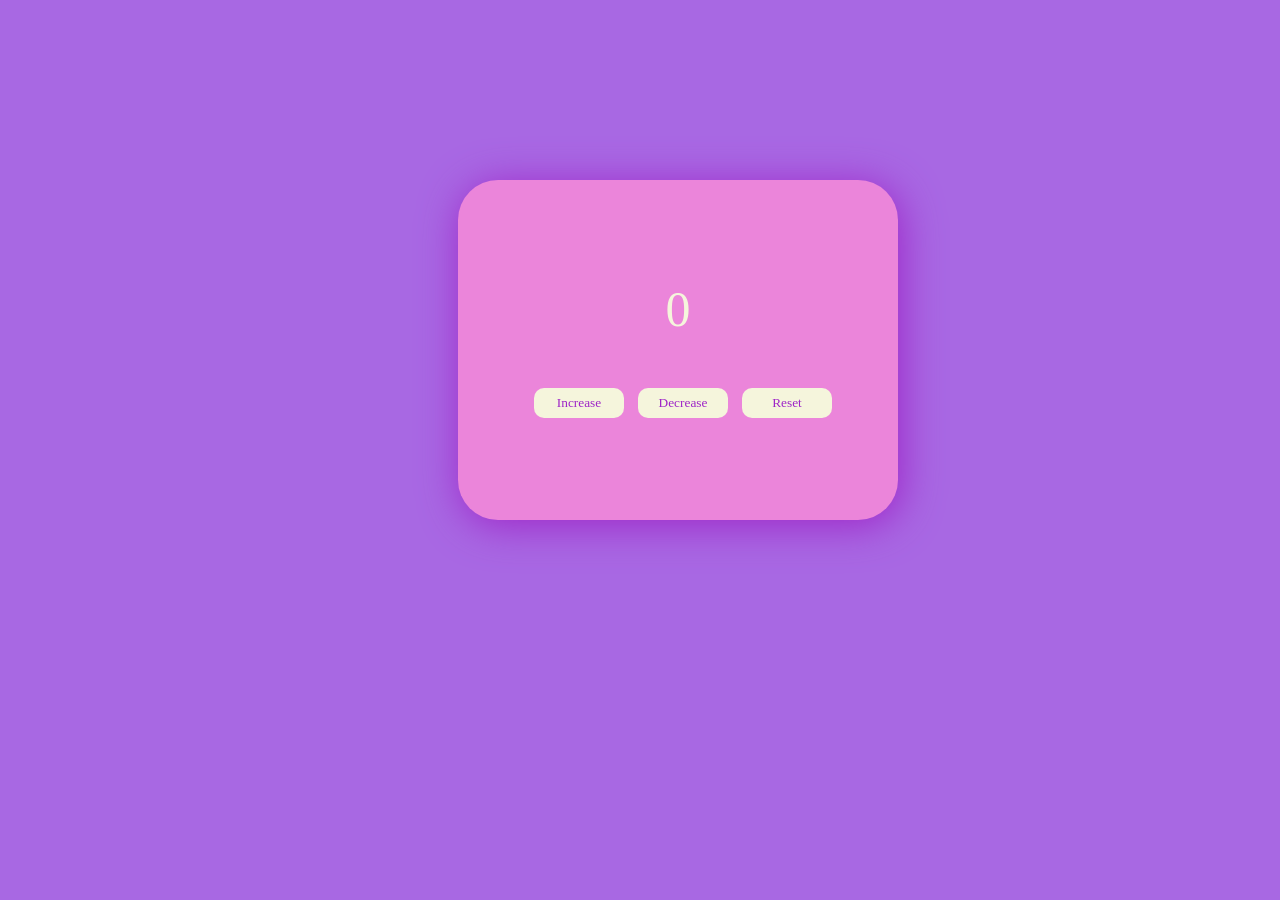
<file: counter-program/index.html>
<!DOCTYPE html>
<html lang="en">
<head>
    <meta charset="UTF-8">
    <meta name="viewport" content="width=device-width, initial-scale=1.0">
    <title>Document</title>
    <link rel="stylesheet" href="style.css">
</head>
<body>
    <div id="counter">
        <p id="number">0</p>
        <button class="btn" id="Increase">Increase</button>
        <button class="btn" id="Decrease">Decrease</button>
        <button class="btn" id="Reset">Reset</button>
    </div>
    <script src="script.js"></script>
</body>
</html>
</file>
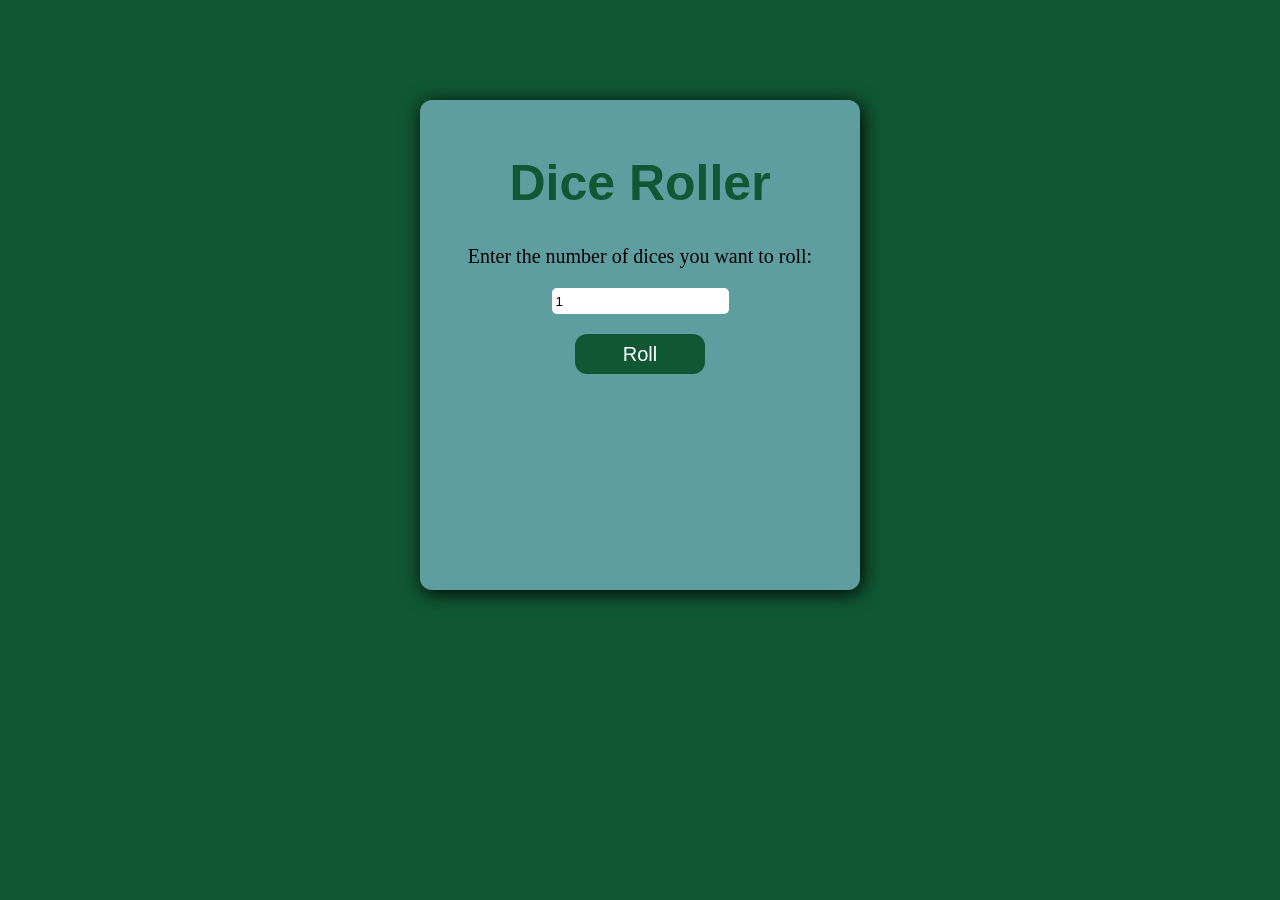
<file: dice-roller/index.html>
<!DOCTYPE html>
<html lang="en">
<head>
    <meta charset="UTF-8">
    <meta name="viewport" content="width=device-width, initial-scale=1.0">
    <title>Dice roller</title>
    <link rel="stylesheet" href="style.css">
</head>
<body>
    <div id="container">
        <h1>Dice Roller</h1>
        <form>
            <label id="lab1" for="input-field">Enter the number of dices you want to roll:</label><br>
            <input type="number" id="input-field" value="1" name="dice-number"> <br>
        </form>
        <button id="submit-btn">Roll</button>
        <p id="result"></p>
        <div id="images"></div>
    </div>
    <script src="script.js"></script>
</body>
</html>
</file>
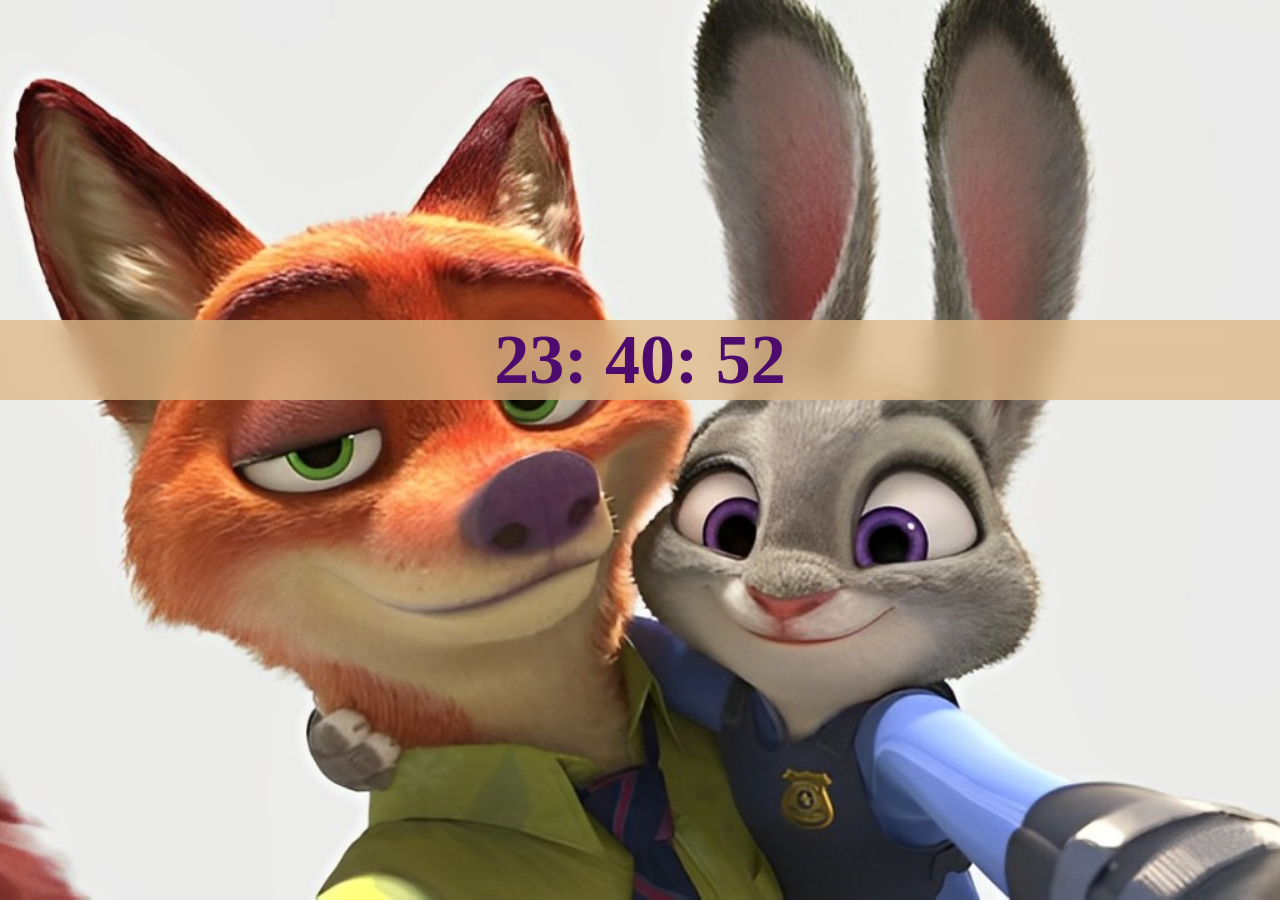
<file: digital-clock/index.html>
<!DOCTYPE html>
<html lang="en">
<head>
    <meta charset="UTF-8">
    <meta name="viewport" content="width=device-width, initial-scale=1.0">
    <title>Digital Clock Program</title>
    <link href="style.css" rel="stylesheet">
</head>
<body>
    <h1 id="time"></h1>
    <script src="script.js"></script>
</body>
</html>
</file>
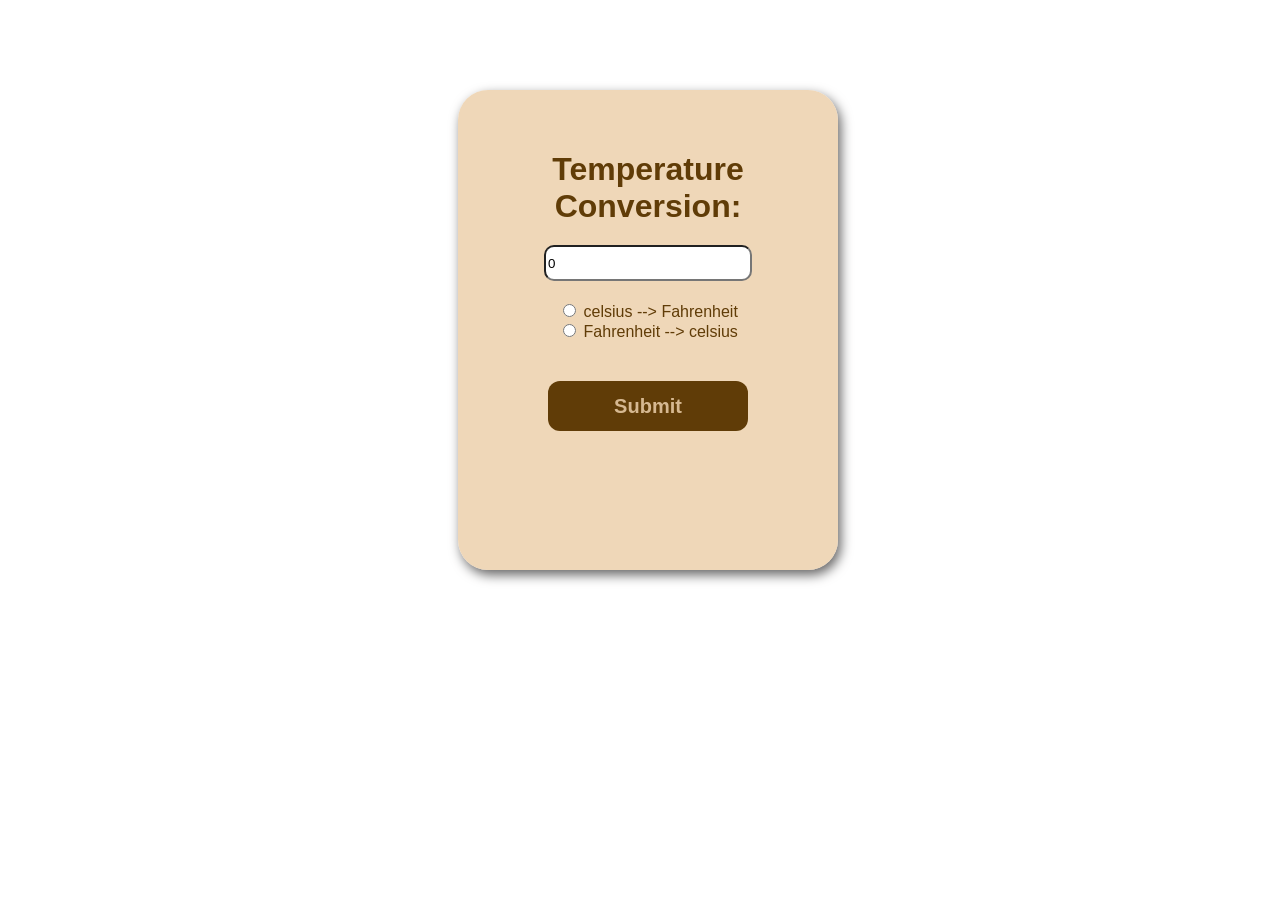
<file: temperature-conversion/index.html>
<!DOCTYPE html>
<html lang="en">
<head>
    <meta charset="UTF-8">
    <meta name="viewport" content="width=device-width, initial-scale=1.0">
    <title>Temperature Conversion</title>
    <link rel="stylesheet" href="style.css">
</head>
<body>
    <div id="container">
        <h1>Temperature Conversion:</h1>
        <input type="number" value="0" id="input-field"> <br>
        <div id="radio-btn">
            <input type="radio" name="temp-type" id="to-fahrenheit" value="celsius">
            <label for="celsius" id="lab1">celsius --> Fahrenheit</label> <br>
            <input type="radio" name="temp-type" id="to-celsius" value="fahrenheit">
            <label for="fahrenheit" id="lab2">Fahrenheit --> celsius</label> <br>
        </div>
        <button type="submit" id="btn-submit">Submit</button> <br>
        <label id="result"></label>
        
    </div>
    <script src="script.js"></script>
</body>
</html>
</file>
<file: counter-program/style.css>
body{
    background-color: rgb(168, 104, 227);
}

#counter{
    background-color: rgb(235, 133, 218);
    width: 400px;
    height: 300px;
    text-align: center;
    align-items: center;
    margin-top:  180px;
    margin-left: 450px;
    padding: 20px;
    border-radius: 40px;
    box-shadow: 3px 5px 40px rgb(158, 37, 199);
}

#number{
    margin-top: 80px;
    font-size: 50px;
    font-weight: 100;
    color: beige;
    font-family: Cambria, Cochin, Georgia, Times, 'Times New Roman', serif;
}

.btn{
    width: 90px;
    height: 30px;
    margin-left: 10px;
    font-family: Cambria, Cochin, Georgia, Times, 'Times New Roman', serif;
    font-weight: 40px;
    border-radius: 10px;
    border-color:transparent;
    background-color: beige;
    color: rgb(158, 37, 199);
    cursor:pointer;
}
</file>
<file: dice-roller/style.css>
body{
    background-color: rgb(16, 88, 51);
}

#container{
    width: 400px;
    height: 450px;
    background-color: cadetblue;
    padding: 20px;
    border-radius: 12px;
    box-shadow: 2px 3px 20px black;
    text-align: center;
    margin: auto;
    margin-top: 100px;
}

h1{
    color: rgb(16, 88, 51) ;
    font-family: 'Gill Sans', 'Gill Sans MT', Calibri, 'Trebuchet MS', sans-serif;
    font-size: 50px;
}

#lab1{
    font-size: 20px;
}

#input-field{
    height: 20px;
    border-radius: 5px;
    border-color: transparent;
    margin-bottom: 20px;
    margin-top: 20px;
}

#submit-btn{
    width: 130px;
    height: 40px;
    background-color: rgb(16, 88, 51);
    color: white;
    border-radius: 12px;
    border-color: transparent;
    font-family: 'Gill Sans', 'Gill Sans MT', Calibri, 'Trebuchet MS', sans-serif;
    font-size: 20px;
    cursor: pointer;
}

#submit-btn:hover{
    background-color: rgb(11, 105, 111);
}
</file>
<file: digital-clock/style.css>
*{
    margin: 0%;
    padding: 0%;
}

body{
    background-image: url(bg.jpg);
    background-repeat: no-repeat;
    background-size: cover;
    background-position: center;
    background-attachment: fixed;
}

#time{
    backdrop-filter: blur(14px);
    background-color: rgba(222, 184, 135, 0.753);
    height: 80px;
    color: rgb(77, 12, 109);
    text-align: center;
    font-size: 70px;
    font-weight: bold;
    margin-top: 25%;
    
}
</file>
<file: temperature-conversion/style.css>
#container{
    background-color: rgba(236, 208, 171, 0.845);
    width: 300px;
    height: 400px;
    border-radius: 30px;
    padding: 40px;
    box-shadow: 3px 5px 12px rgb(103, 102, 102);
    text-align: center;
    justify-content: center;
    margin-left: 450px;
    margin-top: 90px;
}

h1{
    font-family: 'Gill Sans', 'Gill Sans MT', Calibri, 'Trebuchet MS', sans-serif;
    color: rgb(96, 60, 7);
    font-weight: 200px;
    margin-bottom: 20px;
}

#input-field{
    border-radius: 10px;
    width: 200px;
    height: 30px;
    margin-bottom: 20px;
}

#radio-btn{
    font-family: 'Franklin Gothic Medium', 'Arial Narrow', Arial, sans-serif;
    color: rgb(96, 60, 7);
    margin-bottom: 20px;
}

#btn-submit{
    width: 200px;
    height: 50px;
    background-color: rgb(96, 60, 7);
    color: rgba(236, 208, 171, 0.845);
    font-size: 20px;
    font-weight: bold;
    border: 0px, transparent;
    border-radius: 12px;
    margin-top: 20px;
    margin-bottom: 20px;
    cursor: pointer;
}
</file>
